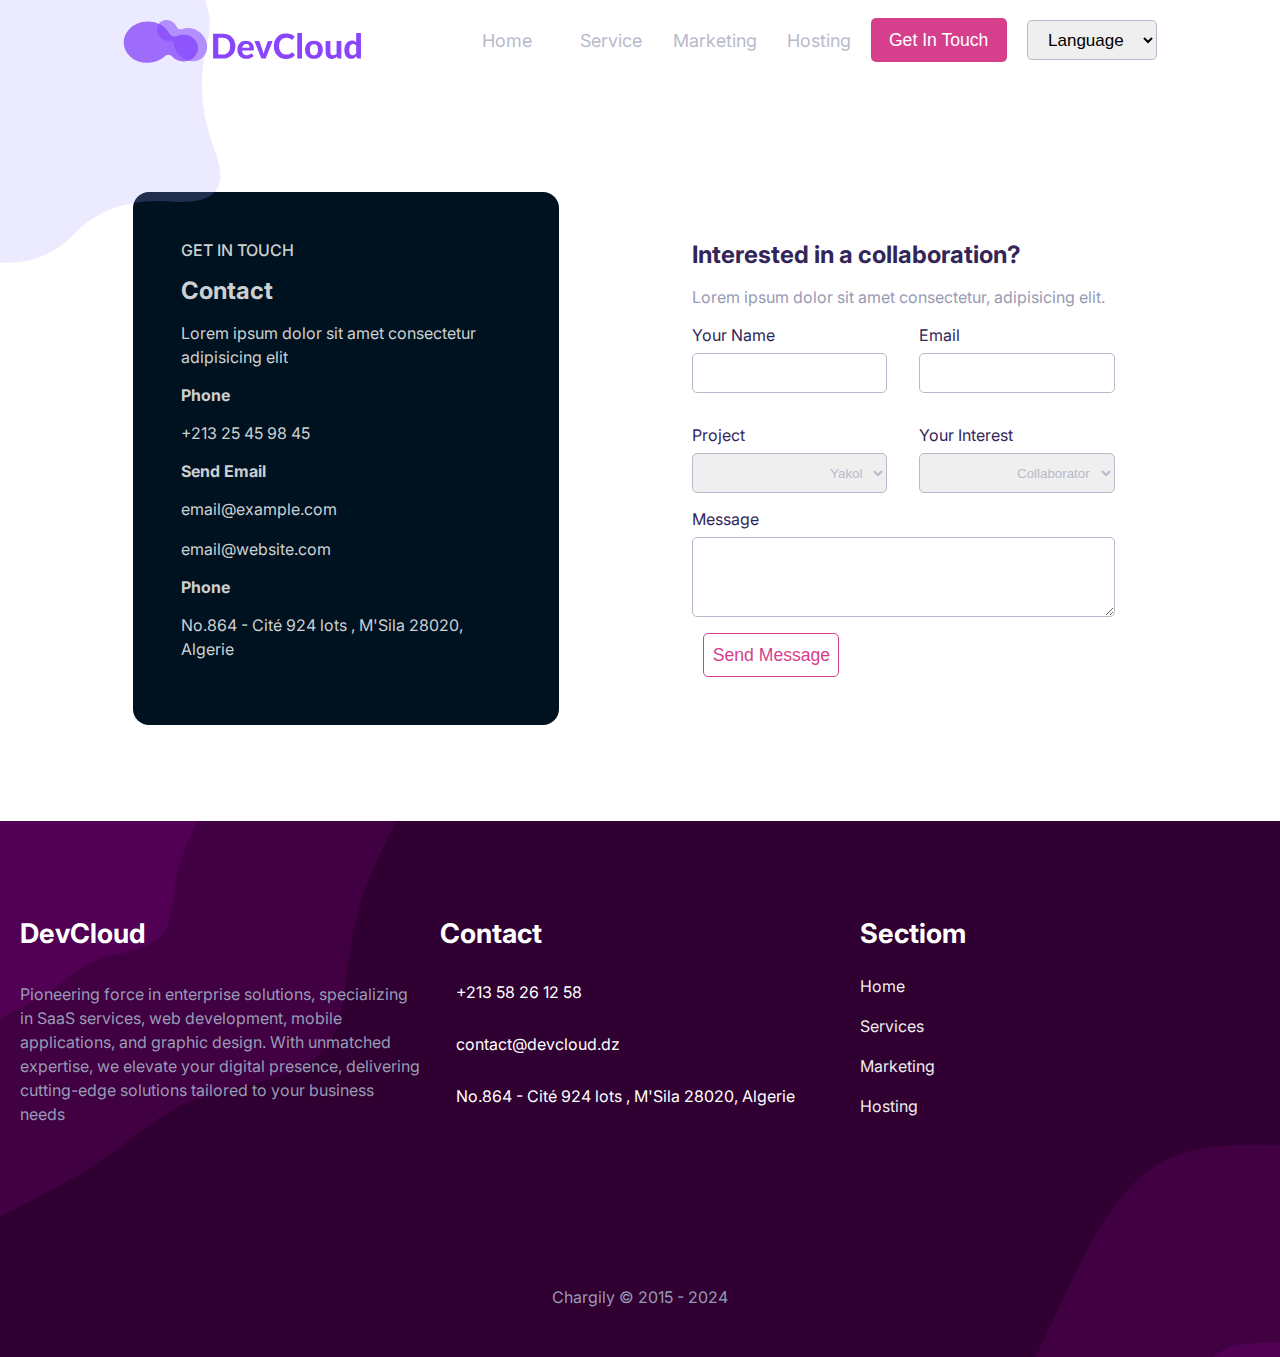
<file: collaboration.html>
<!DOCTYPE html>
<html lang="en">
<head>
    <meta charset="UTF-8">
    <meta name="viewport" content="width=device-width, initial-scale=1.0">
    <link rel="stylesheet" href="https://cdnjs.cloudflare.com/ajax/libs/font-awesome/6.5.2/css/all.min.css" integrity="sha512-SnH5WK+bZxgPHs44uWIX+LLJAJ9/2PkPKZ5QiAj6Ta86w+fsb2TkcmfRyVX3pBnMFcV7oQPJkl9QevSCWr3W6A==" crossorigin="anonymous" referrerpolicy="no-referrer" />
    <link rel="stylesheet" href="assets/css/style.css">
    <link rel="stylesheet" href="assets/css/responsiveDesign.css">
    <title>DevCloud</title>
</head>
<body>

<header> 
    <div class="container">
        <div class="img">
            <img src="assets/images/hero-blob.svg" alt="">
        </div>
        <div class="logo">
            <img src="assets/images/logo.svg" alt="">
        </div>
        <nav>
            <ul class="links">
                <a class="nav-link" href="index.html"><li>Home</li></a>
                <a class="nav-link" href="service.html"><li>Service</li></a>
                <a class="nav-link" href="marketing.html"><li>Marketing</li></a>
                <a class="nav-link" href="hosting.html"><li>Hosting</li></a>
                <div class="btn">
                    <a class="nav-link" href="#contact-us"><button type="button" class="button">Get In Touch</button></a>
                    <select class="nav-link" name="" id="Language">
                        <option value="">Language</option>
                        <option value="">English</option>
                        <option value="">Arabic</option>
                    </select>
                </div>
            </ul>
            <div class="hamburger">
                <span class="bar"></span>
                <span class="bar"></span>
                <span class="bar"></span>
            </div>
        </nav>
    </div>
</header>

<section id="contact" class="contact-us section">
    <div class="container">
        <div class="contact">
            <h3>get in touch</h3>
            <h2>Contact</h2>
            <p>Lorem ipsum dolor sit amet consectetur adipisicing elit</p>
            <div class="phone">
                <h4>Phone</h4>
                <p>+213 25 45 98 45</p>
            </div>
            <div class="email">
                <h4>Send Email</h4>
                <p>email@example.com</p>
                <p>email@website.com</p>
            </div>
            <div class="address">
                <h4>Phone</h4>
                <p>No.864 - Cité 924 lots , M'Sila 28020, Algerie</p>
            </div>
        </div>
        <div class="drop">
            <h2>Interested in a collaboration?</h2>
            <p>Lorem ipsum dolor sit amet consectetur, adipisicing elit.</p>
            <form action="">
                <div class="form">
                    <div class="label">
                        <label for="">Your Name</label>
                        <input type="name" required>
                    </div>
                    <div class="label">
                        <label for="email">Email</label>
                        <input type="email" required>
                    </div>
                    <div class="label">
                        <label for="">Project</label>
                        <select name="" id="select">
                            <option value="">Yakol</option>
                            <option value="">Flexy</option>
                            <option value="">Logistic</option>
                            <option value="">E-Payment</option>
                        </select>
                    </div>
                    <div class="label">
                        <label for="">Your Interest</label>
                        <select name="" id="select">
                            <option value="">Collaborator</option>
                            <option value="">Invester</option>
                            <option value="">Co-Founder</option>
                        </select>
                    </div>
                </div>
                <div class="label">
                        <label for="text">Message</label>
                        <textarea name="" id="" required></textarea>
                    </div>
                <div class="btn">
                    <button type="submit" class="button1">Send Message</button>
                </div>
            </form>
        </div>
    </div>
</section>

<footer class="footer">
    <div class="container">
        <div class="allReferences descrb1">
            <h2>DevCloud</h2>
            <p>Pioneering force in enterprise solutions, specializing in SaaS services, web development, mobile applications, and graphic design. With unmatched expertise, we elevate your digital presence, delivering cutting-edge solutions tailored to your business needs</p>
            <ul class="social">
                <li>
                    <a target="_blank" href="https://www.facebook.com/devcloud.dz" class="facebook">
                    <i class="fab fa-facebook-f"></i>
                    </a>
                </li>
                <li>
                    <a target="_blank" href="https://twitter.com/Chargily/" class="twitter">
                    <i class="fab fa-twitter"></i>
                    </a>
                </li>
                <li>
                    <a target="_blank" href="https://api.whatsapp.com/send/?phone=%2B213558261258&text&type=phone_number&app_absent=0" class="github">
                    <i class="fab fa-whatsapp"></i>
                    </a>
                </li>
                <li>
                    <a target="_blank" href="https://www.instagram.com/devcloud.dz/" class="instagram">
                    <i class="fab fa-instagram"></i>
                    </a>
                </li>
            </ul>
        </div>  
        <div class="allReferences">
            <h2>Contact</h2>
            <div class="line">
                <i class="fas fa-phone-volume fa-fw"></i>
                <div>+213 58 26 12 58</div>
            </div>
            <div class="line">
                <i class="fa-solid fa-envelope"></i>
                <div>contact@devcloud.dz</div>
            </div>
            <div class="line">
                <i class="fas fa-map-marker-alt fa-fw"></i>
                <div>No.864 - Cité 924 lots , M'Sila 28020, Algerie</div>
            </div>
        </div>
        <div class="allReferences">
            <h2>Sectiom</h2>
            <div class="references">
                <a href="index.html">Home</a>
                <a href="service.html">Services</a>
                <a href="marketing.html">Marketing</a>
                <a href="hosting.html">Hosting</a>
            </div>
        </div>
    </div>
    <div class="copyright">
        <p>Chargily &copy; 2015 - 2024</p>
    </div>
</footer>

<script src="assets/js/main.js"></script>
</body>
</html>
</file>
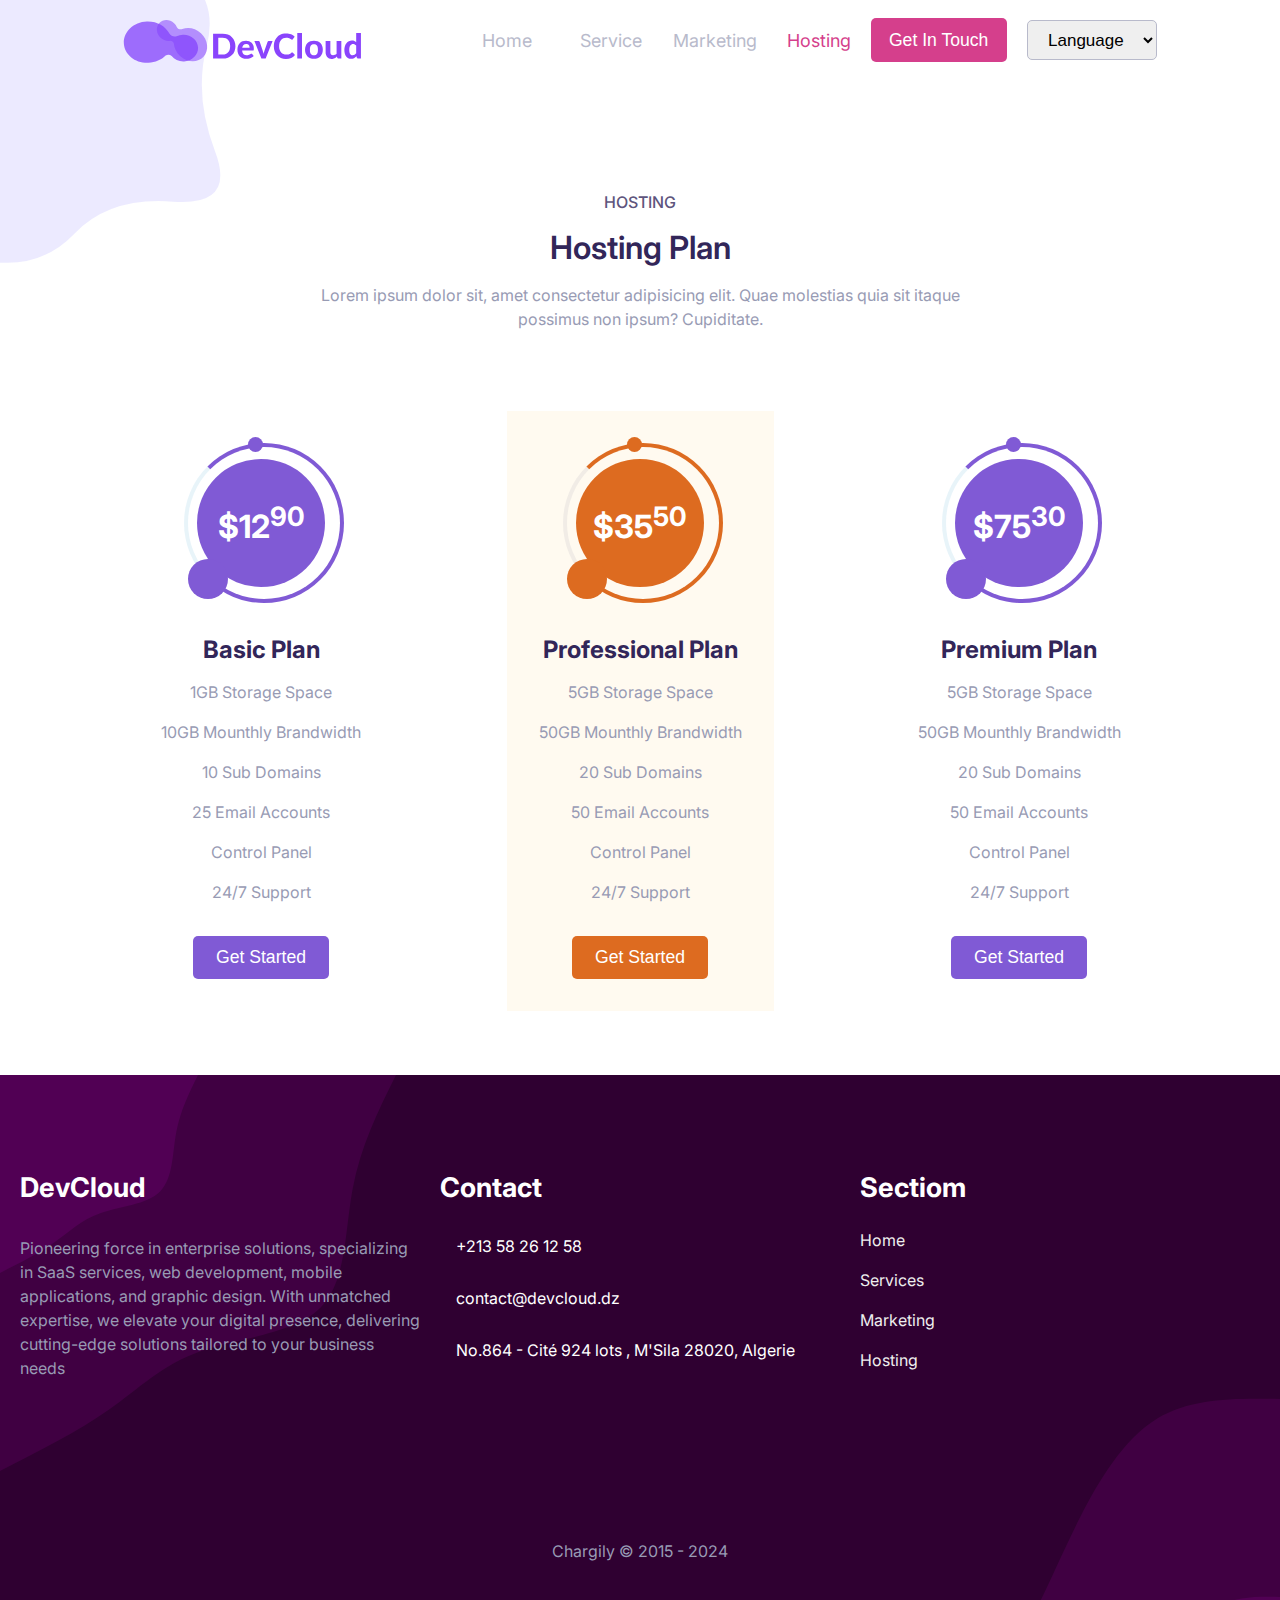
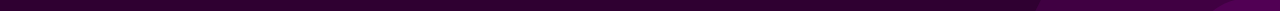
<file: hosting.html>
<!DOCTYPE html>
<html lang="en">
<head>
    <meta charset="UTF-8">
    <meta name="viewport" content="width=device-width, initial-scale=1.0">
    <link rel="stylesheet" href="https://cdnjs.cloudflare.com/ajax/libs/font-awesome/6.5.2/css/all.min.css" integrity="sha512-SnH5WK+bZxgPHs44uWIX+LLJAJ9/2PkPKZ5QiAj6Ta86w+fsb2TkcmfRyVX3pBnMFcV7oQPJkl9QevSCWr3W6A==" crossorigin="anonymous" referrerpolicy="no-referrer" />
    <link rel="stylesheet" href="assets/css/style.css">
    <link rel="stylesheet" href="assets/css/responsiveDesign.css">
    <title>DevCloud</title>
</head>
<body>

<header> 
    <div class="container">
        <div class="img">
            <img src="assets/images/hero-blob.svg" alt="">
        </div>
        <div class="logo">
            <img src="assets/images/logo.svg" alt="">
        </div>
        <nav>
            <ul class="links">
                <a class="nav-link" href="index.html"><li>Home</li></a>
                <a class="nav-link" href="service.html"><li>Service</li></a>
                <a class="nav-link" href="marketing.html"><li>Marketing</li></a>
                <a class="nav-link" href="hosting.html"><li class="active">Hosting</li></a>
                <div class="btn">
                    <a class="nav-link" href="#contact-us"><button type="button" class="button">Get In Touch</button></a>
                    <select class="nav-link" name="" id="Language">
                        <option value="">Language</option>
                        <option value="">English</option>
                        <option value="">Arabic</option>
                    </select>
                </div>
            </ul>
            <div class="hamburger">
                <span class="bar"></span>
                <span class="bar"></span>
                <span class="bar"></span>
            </div>
        </nav>
    </div>
</header>

<section class="products section">
    <div class="container">
        <div class="title">
            <h3>hosting</h3>
            <h1>Hosting Plan</h1>
            <p>Lorem ipsum dolor sit, amet consectetur adipisicing elit. Quae molestias quia sit itaque possimus non ipsum? Cupiditate.</p>
        </div>
        <div class="product">
            <div class="box">
                <div class="price">
                    <div class="value">
                        <h2>$12<sup>90</sup></h2>
                    </div>
                    <div class="circle">

                    </div>
                </div>
                <div class="content">
                    <h2>Basic Plan</h2>
                    <p>1GB Storage Space</p>
                    <p>10GB Mounthly Brandwidth</p>
                    <p>10 Sub Domains</p>
                    <p>25 Email Accounts</p>
                    <p>Control Panel</p>
                    <p>24/7 Support</p>
                    <div class="btn">
                        <button type="button">Get Started</button>
                    </div>
                </div>
            </div>
            <div class="box">
                <div class="price">
                    <div class="value">
                        <h2>$35<sup>50</sup></h2>
                    </div>
                    <div class="circle">

                    </div>
                </div>
                <div class="content">
                    <h2>Professional Plan</h2>
                    <p>5GB Storage Space</p>
                    <p>50GB Mounthly Brandwidth</p>
                    <p>20 Sub Domains</p>
                    <p>50 Email Accounts</p>
                    <p>Control Panel</p>
                    <p>24/7 Support</p>
                    <div class="btn">
                        <button type="button">Get Started</button>
                    </div>
                </div>
            </div>
            <div class="box">
                <div class="price">
                    <div class="value">
                        <h2>$75<sup>30</sup></h2>
                    </div>
                    <div class="circle">

                    </div>
                </div>
                <div class="content">
                    <h2>Premium Plan</h2>
                    <p>5GB Storage Space</p>
                    <p>50GB Mounthly Brandwidth</p>
                    <p>20 Sub Domains</p>
                    <p>50 Email Accounts</p>
                    <p>Control Panel</p>
                    <p>24/7 Support</p>
                    <div class="btn">
                        <button type="button">Get Started</button>
                    </div>
                </div>
            </div>
        </div>
    </div>
</section>

<footer class="footer">
    <div class="container">
        <div class="allReferences descrb1">
            <h2>DevCloud</h2>
            <p>Pioneering force in enterprise solutions, specializing in SaaS services, web development, mobile applications, and graphic design. With unmatched expertise, we elevate your digital presence, delivering cutting-edge solutions tailored to your business needs</p>
            <ul class="social">
                <li>
                    <a target="_blank" href="https://www.facebook.com/devcloud.dz" class="facebook">
                    <i class="fab fa-facebook-f"></i>
                    </a>
                </li>
                <li>
                    <a target="_blank" href="https://twitter.com/Chargily/" class="twitter">
                    <i class="fab fa-twitter"></i>
                    </a>
                </li>
                <li>
                    <a target="_blank" href="https://api.whatsapp.com/send/?phone=%2B213558261258&text&type=phone_number&app_absent=0" class="github">
                    <i class="fab fa-whatsapp"></i>
                    </a>
                </li>
                <li>
                    <a target="_blank" href="https://www.instagram.com/devcloud.dz/" class="instagram">
                    <i class="fab fa-instagram"></i>
                    </a>
                </li>
            </ul>
        </div>  
        <div class="allReferences">
            <h2>Contact</h2>
            <div class="line">
                <i class="fas fa-phone-volume fa-fw"></i>
                <div>+213 58 26 12 58</div>
            </div>
            <div class="line">
                <i class="fa-solid fa-envelope"></i>
                <div>contact@devcloud.dz</div>
            </div>
            <div class="line">
                <i class="fas fa-map-marker-alt fa-fw"></i>
                <div>No.864 - Cité 924 lots , M'Sila 28020, Algerie</div>
            </div>
        </div>
        <div class="allReferences">
            <h2>Sectiom</h2>
            <div class="references">
                <a href="index.html">Home</a>
                <a href="service.html">Services</a>
                <a href="marketing.html">Marketing</a>
                <a href="hosting.html">Hosting</a>
            </div>
        </div>
    </div>
    <div class="copyright">
        <p>Chargily &copy; 2015 - 2024</p>
    </div>
</footer>

<script src="assets/js/main.js"></script>
</body>
</html>
</file>
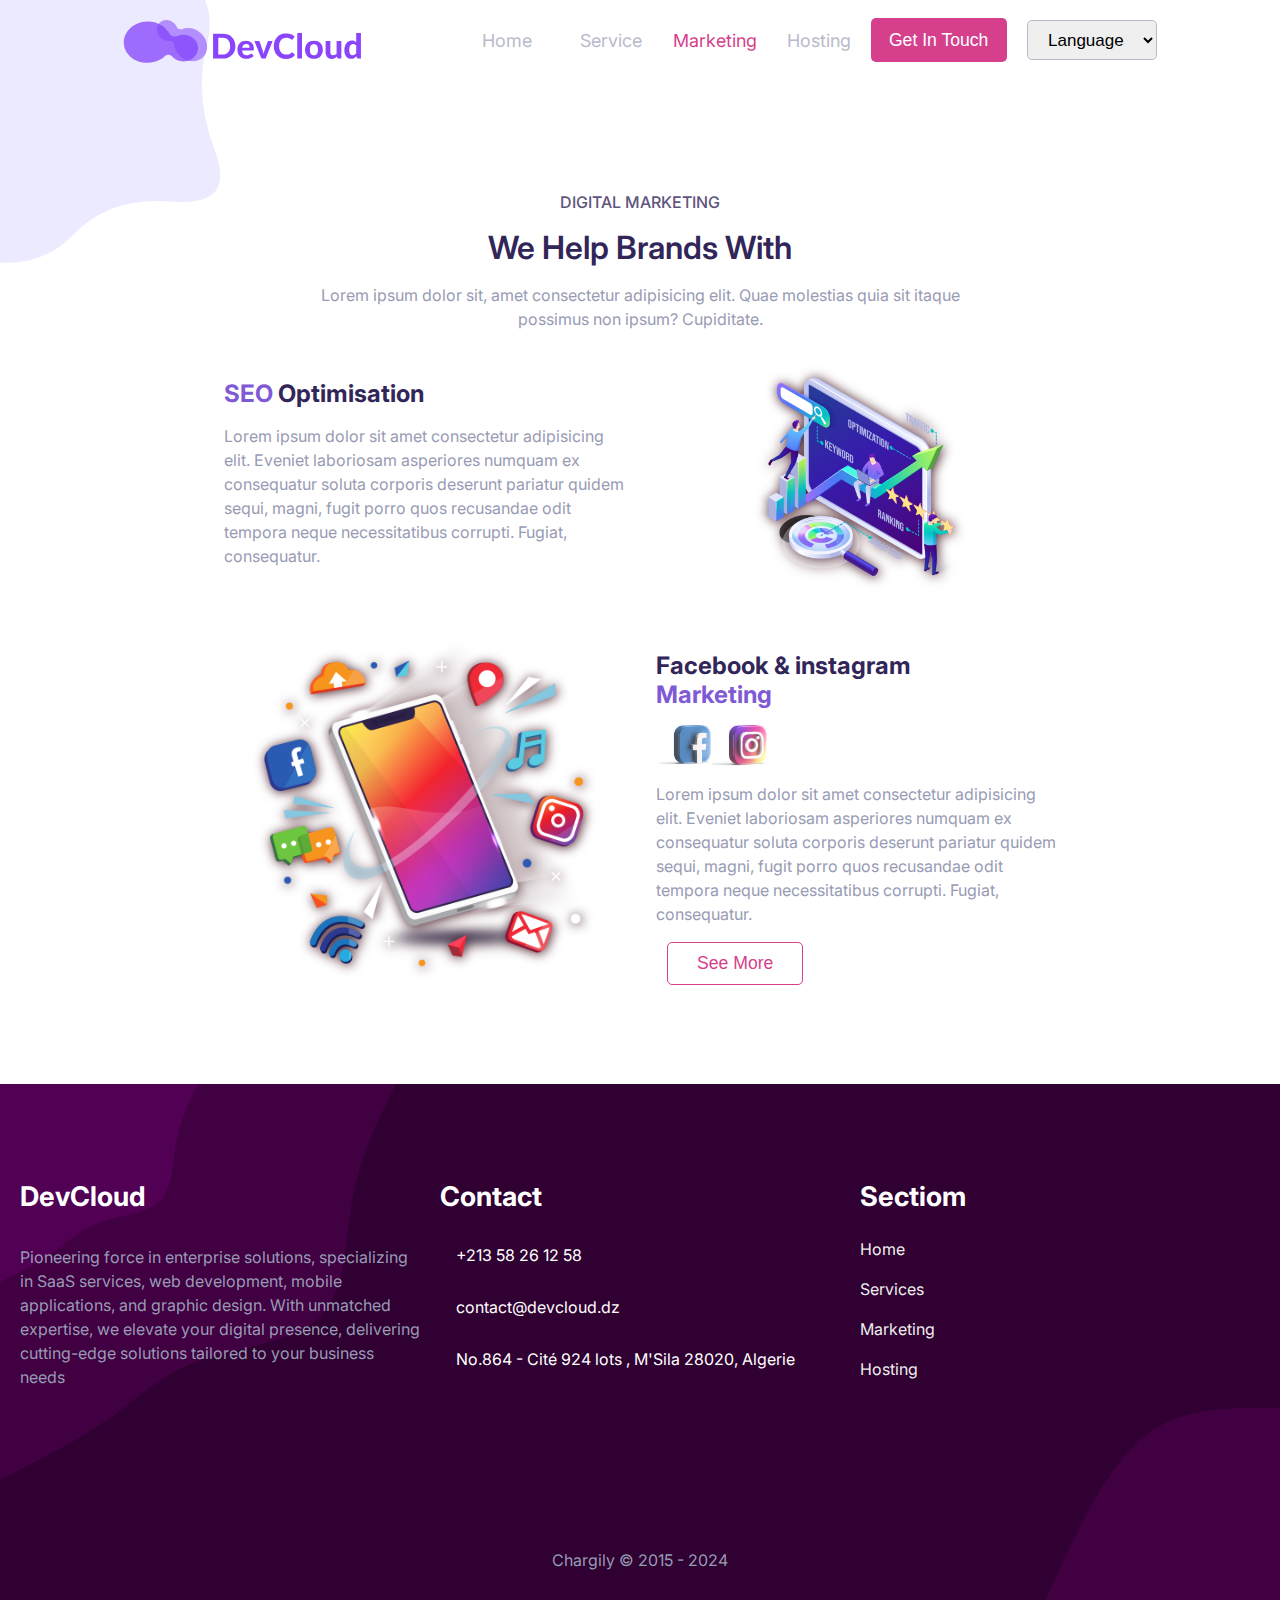
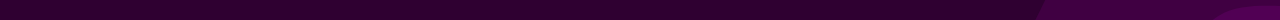
<file: marketing.html>
<!DOCTYPE html>
<html lang="en">
<head>
    <meta charset="UTF-8">
    <meta name="viewport" content="width=device-width, initial-scale=1.0">
    <link rel="stylesheet" href="https://cdnjs.cloudflare.com/ajax/libs/font-awesome/6.5.2/css/all.min.css" integrity="sha512-SnH5WK+bZxgPHs44uWIX+LLJAJ9/2PkPKZ5QiAj6Ta86w+fsb2TkcmfRyVX3pBnMFcV7oQPJkl9QevSCWr3W6A==" crossorigin="anonymous" referrerpolicy="no-referrer" />
    <link rel="stylesheet" href="assets/css/style.css">
    <link rel="stylesheet" href="assets/css/responsiveDesign.css">
    <title>DevCloud</title>
</head>
<body>
    
<header> 
    <div class="container">
        <div class="img">
            <img src="assets/images/hero-blob.svg" alt="">
        </div>
        <div class="logo">
            <img src="assets/images/logo.svg" alt="">
        </div>
        <nav>
            <ul class="links">
                <a class="nav-link" href="index.html"><li>Home</li></a>
                <a class="nav-link" href="service.html"><li>Service</li></a>
                <a class="nav-link" href="marketing.html"><li class="active">Marketing</li></a>
                <a class="nav-link" href="hosting.html"><li>Hosting</li></a>
                <div class="btn">
                    <a class="nav-link" href="#contact-us"><button type="button" class="button">Get In Touch</button></a>
                    <select class="nav-link" name="" id="Language">
                        <option value="">Language</option>
                        <option value="">English</option>
                        <option value="">Arabic</option>
                    </select>
                </div>
            </ul>
            <div class="hamburger">
                <span class="bar"></span>
                <span class="bar"></span>
                <span class="bar"></span>
            </div>
        </nav>
    </div>
</header>

<section class="services marketing section">
    <div class="container">
        <div class="title">
            <h3>digital marketing</h3>
            <h1>We Help Brands With</h1>
            <p>Lorem ipsum dolor sit, amet consectetur adipisicing elit. Quae molestias quia sit itaque possimus non ipsum? Cupiditate.</p>
        </div>
        <div class="development">
            <div class="details">
                <h2><span>SEO</span> Optimisation</h2>
                <p>Lorem ipsum dolor sit amet consectetur adipisicing elit. Eveniet laboriosam asperiores numquam ex consequatur soluta corporis deserunt pariatur quidem sequi, magni, fugit porro quos recusandae odit tempora neque necessitatibus corrupti. Fugiat, consequatur.</p>
            </div>
            <div class="image">
                <img src="assets/images/marketing/seo.png" alt="">
            </div>
        </div>
    </div>
</section>

<section class="services marketing">
    <div class="container">
        <div class="development">
            <div class="image">
                <img src="assets/images/marketing/marketing.png" alt="">
            </div>
            <div class="details">
                <h2>Facebook & instagram</h2>
                <h2><span>Marketing</span></h2>
                <div class="images">
                    <img src="assets/images/marketing/facebook.png" alt="">
                    <img src="assets/images/marketing/instagram.png" alt="">
                </div>
                <p>Lorem ipsum dolor sit amet consectetur adipisicing elit. Eveniet laboriosam asperiores numquam ex consequatur soluta corporis deserunt pariatur quidem sequi, magni, fugit porro quos recusandae odit tempora neque necessitatibus corrupti. Fugiat, consequatur.</p>
                <div class="btn">
                    <a href=""><button type="button" class="button1">See More</button></a>
                </div>
            </div>
        </div>
    </div>
</section>

<footer class="footer">
    <div class="container">
        <div class="allReferences descrb1">
            <h2>DevCloud</h2>
            <p>Pioneering force in enterprise solutions, specializing in SaaS services, web development, mobile applications, and graphic design. With unmatched expertise, we elevate your digital presence, delivering cutting-edge solutions tailored to your business needs</p>
            <ul class="social">
                <li>
                    <a target="_blank" href="https://www.facebook.com/devcloud.dz" class="facebook">
                    <i class="fab fa-facebook-f"></i>
                    </a>
                </li>
                <li>
                    <a target="_blank" href="https://twitter.com/Chargily/" class="twitter">
                    <i class="fab fa-twitter"></i>
                    </a>
                </li>
                <li>
                    <a target="_blank" href="https://api.whatsapp.com/send/?phone=%2B213558261258&text&type=phone_number&app_absent=0" class="github">
                    <i class="fab fa-whatsapp"></i>
                    </a>
                </li>
                <li>
                    <a target="_blank" href="https://www.instagram.com/devcloud.dz/" class="instagram">
                    <i class="fab fa-instagram"></i>
                    </a>
                </li>
            </ul>
        </div>  
        <div class="allReferences">
            <h2>Contact</h2>
            <div class="line">
                <i class="fas fa-phone-volume fa-fw"></i>
                <div>+213 58 26 12 58</div>
            </div>
            <div class="line">
                <i class="fa-solid fa-envelope"></i>
                <div>contact@devcloud.dz</div>
            </div>
            <div class="line">
                <i class="fas fa-map-marker-alt fa-fw"></i>
                <div>No.864 - Cité 924 lots , M'Sila 28020, Algerie</div>
            </div>
        </div>
        <div class="allReferences">
            <h2>Sectiom</h2>
            <div class="references">
                <a href="index.html">Home</a>
                <a href="service.html">Services</a>
                <a href="marketing.html">Marketing</a>
                <a href="hosting.html">Hosting</a>
            </div>
        </div>
    </div>
    <div class="copyright">
        <p>Chargily &copy; 2015 - 2024</p>
    </div>
</footer>

<script src="assets/js/main.js"></script>
</body>
</html>
</file>
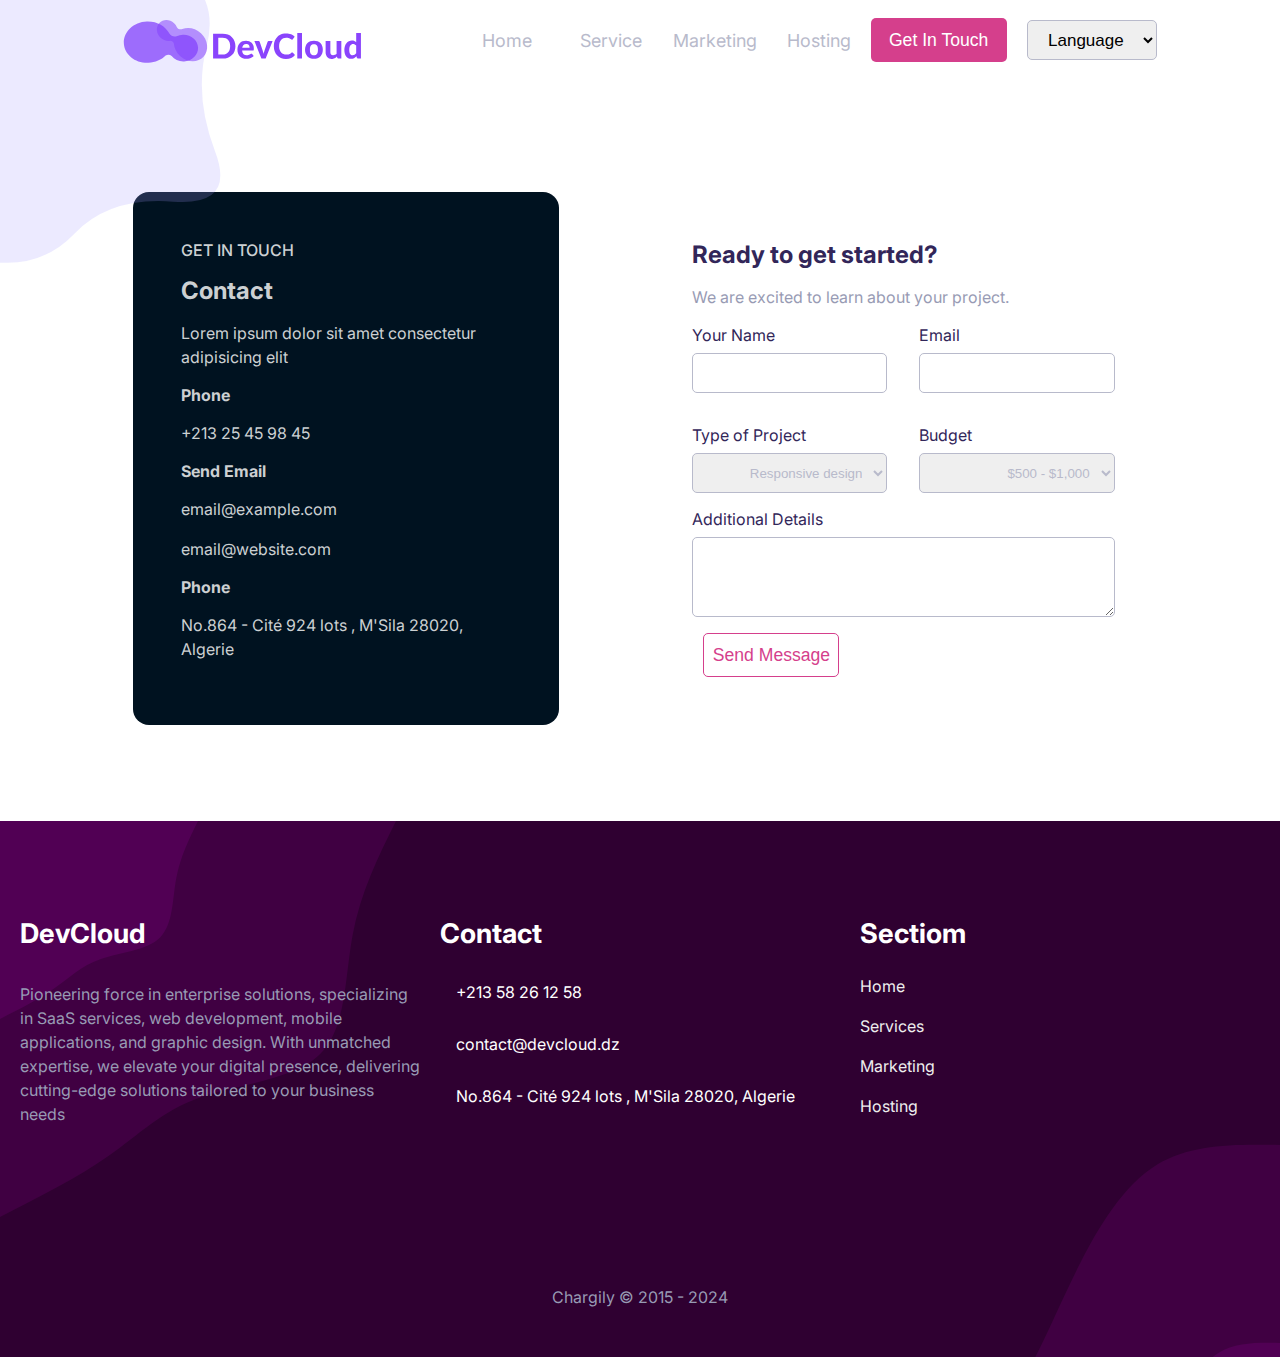
<file: project.html>
<!DOCTYPE html>
<html lang="en">
<head>
    <meta charset="UTF-8">
    <meta name="viewport" content="width=device-width, initial-scale=1.0">
    <link rel="stylesheet" href="https://cdnjs.cloudflare.com/ajax/libs/font-awesome/6.5.2/css/all.min.css" integrity="sha512-SnH5WK+bZxgPHs44uWIX+LLJAJ9/2PkPKZ5QiAj6Ta86w+fsb2TkcmfRyVX3pBnMFcV7oQPJkl9QevSCWr3W6A==" crossorigin="anonymous" referrerpolicy="no-referrer" />
    <link rel="stylesheet" href="assets/css/style.css">
    <link rel="stylesheet" href="assets/css/responsiveDesign.css">
    <title>DevCloud</title>
</head>
<body>

<header> 
    <div class="container">
        <div class="img">
            <img src="assets/images/hero-blob.svg" alt="">
        </div>
        <div class="logo">
            <img src="assets/images/logo.svg" alt="">
        </div>
        <nav>
            <ul class="links">
                <a class="nav-link" href="index.html"><li>Home</li></a>
                <a class="nav-link" href="service.html"><li>Service</li></a>
                <a class="nav-link" href="marketing.html"><li>Marketing</li></a>
                <a class="nav-link" href="hosting.html"><li>Hosting</li></a>
                <div class="btn">
                    <a class="nav-link" href="#contact-us"><button type="button" class="button">Get In Touch</button></a>
                    <select class="nav-link" name="" id="Language">
                        <option value="">Language</option>
                        <option value="">English</option>
                        <option value="">Arabic</option>
                    </select>
                </div>
            </ul>
            <div class="hamburger">
                <span class="bar"></span>
                <span class="bar"></span>
                <span class="bar"></span>
            </div>
        </nav>
    </div>
</header>

<section id="contact" class="contact-us section">
    <div class="container">
        <div class="contact">
            <h3>GET IN TOUCH</h3>
            <h2>Contact</h2>
            <p>Lorem ipsum dolor sit amet consectetur adipisicing elit</p>
            <div class="phone">
                <h4>Phone</h4>
                <p>+213 25 45 98 45</p>
            </div>
            <div class="email">
                <h4>Send Email</h4>
                <p>email@example.com</p>
                <p>email@website.com</p>
            </div>
            <div class="address">
                <h4>Phone</h4>
                <p>No.864 - Cité 924 lots , M'Sila 28020, Algerie</p>
            </div>
        </div>
        <div class="drop">
            <h2>Ready to get started?</h2>
            <p>We are excited to learn about your project.</p>
            <form action="">
                <div class="form">
                    <div class="label">
                        <label for="">Your Name</label>
                        <input type="name" required>
                    </div>
                    <div class="label">
                        <label for="email">Email</label>
                        <input type="email" required>
                    </div>
                    <div class="label">
                        <label for="">Type of Project</label>
                        <select name="" id="select">
                            <option value="">Responsive design</option>
                            <option value="">Web App</option>
                            <option value="">Mobile App</option>
                        </select>
                    </div>
                    <div class="label">
                        <label for="">Budget</label>
                        <select name="" id="select">
                            <option value="">$500 - $1,000</option>
                            <option value="">$1,000 - $5,000</option>
                            <option value="">$5,000+</option>
                        </select>
                    </div>
                </div>
                <div class="label">
                        <label for="text">Additional Details</label>
                        <textarea name="" id="" required></textarea>
                    </div>
                <div class="btn">
                    <button type="submit" class="button1">Send Message</button>
                </div>
            </form>
        </div>
    </div>
</section>

<footer class="footer">
    <div class="container">
        <div class="allReferences descrb1">
            <h2>DevCloud</h2>
            <p>Pioneering force in enterprise solutions, specializing in SaaS services, web development, mobile applications, and graphic design. With unmatched expertise, we elevate your digital presence, delivering cutting-edge solutions tailored to your business needs</p>
            <ul class="social">
                <li>
                    <a target="_blank" href="https://www.facebook.com/devcloud.dz" class="facebook">
                    <i class="fab fa-facebook-f"></i>
                    </a>
                </li>
                <li>
                    <a target="_blank" href="https://twitter.com/Chargily/" class="twitter">
                    <i class="fab fa-twitter"></i>
                    </a>
                </li>
                <li>
                    <a target="_blank" href="https://api.whatsapp.com/send/?phone=%2B213558261258&text&type=phone_number&app_absent=0" class="github">
                    <i class="fab fa-whatsapp"></i>
                    </a>
                </li>
                <li>
                    <a target="_blank" href="https://www.instagram.com/devcloud.dz/" class="instagram">
                    <i class="fab fa-instagram"></i>
                    </a>
                </li>
            </ul>
        </div>  
        <div class="allReferences">
            <h2>Contact</h2>
            <div class="line">
                <i class="fas fa-phone-volume fa-fw"></i>
                <div>+213 58 26 12 58</div>
            </div>
            <div class="line">
                <i class="fa-solid fa-envelope"></i>
                <div>contact@devcloud.dz</div>
            </div>
            <div class="line">
                <i class="fas fa-map-marker-alt fa-fw"></i>
                <div>No.864 - Cité 924 lots , M'Sila 28020, Algerie</div>
            </div>
        </div>
        <div class="allReferences">
            <h2>Sectiom</h2>
            <div class="references">
                <a href="index.html">Home</a>
                <a href="service.html">Services</a>
                <a href="marketing.html">Marketing</a>
                <a href="hosting.html">Hosting</a>
            </div>
        </div>
    </div>
    <div class="copyright">
        <p>Chargily &copy; 2015 - 2024</p>
    </div>
</footer>

<script src="assets/js/main.js"></script>
</body>
</html>
</file>
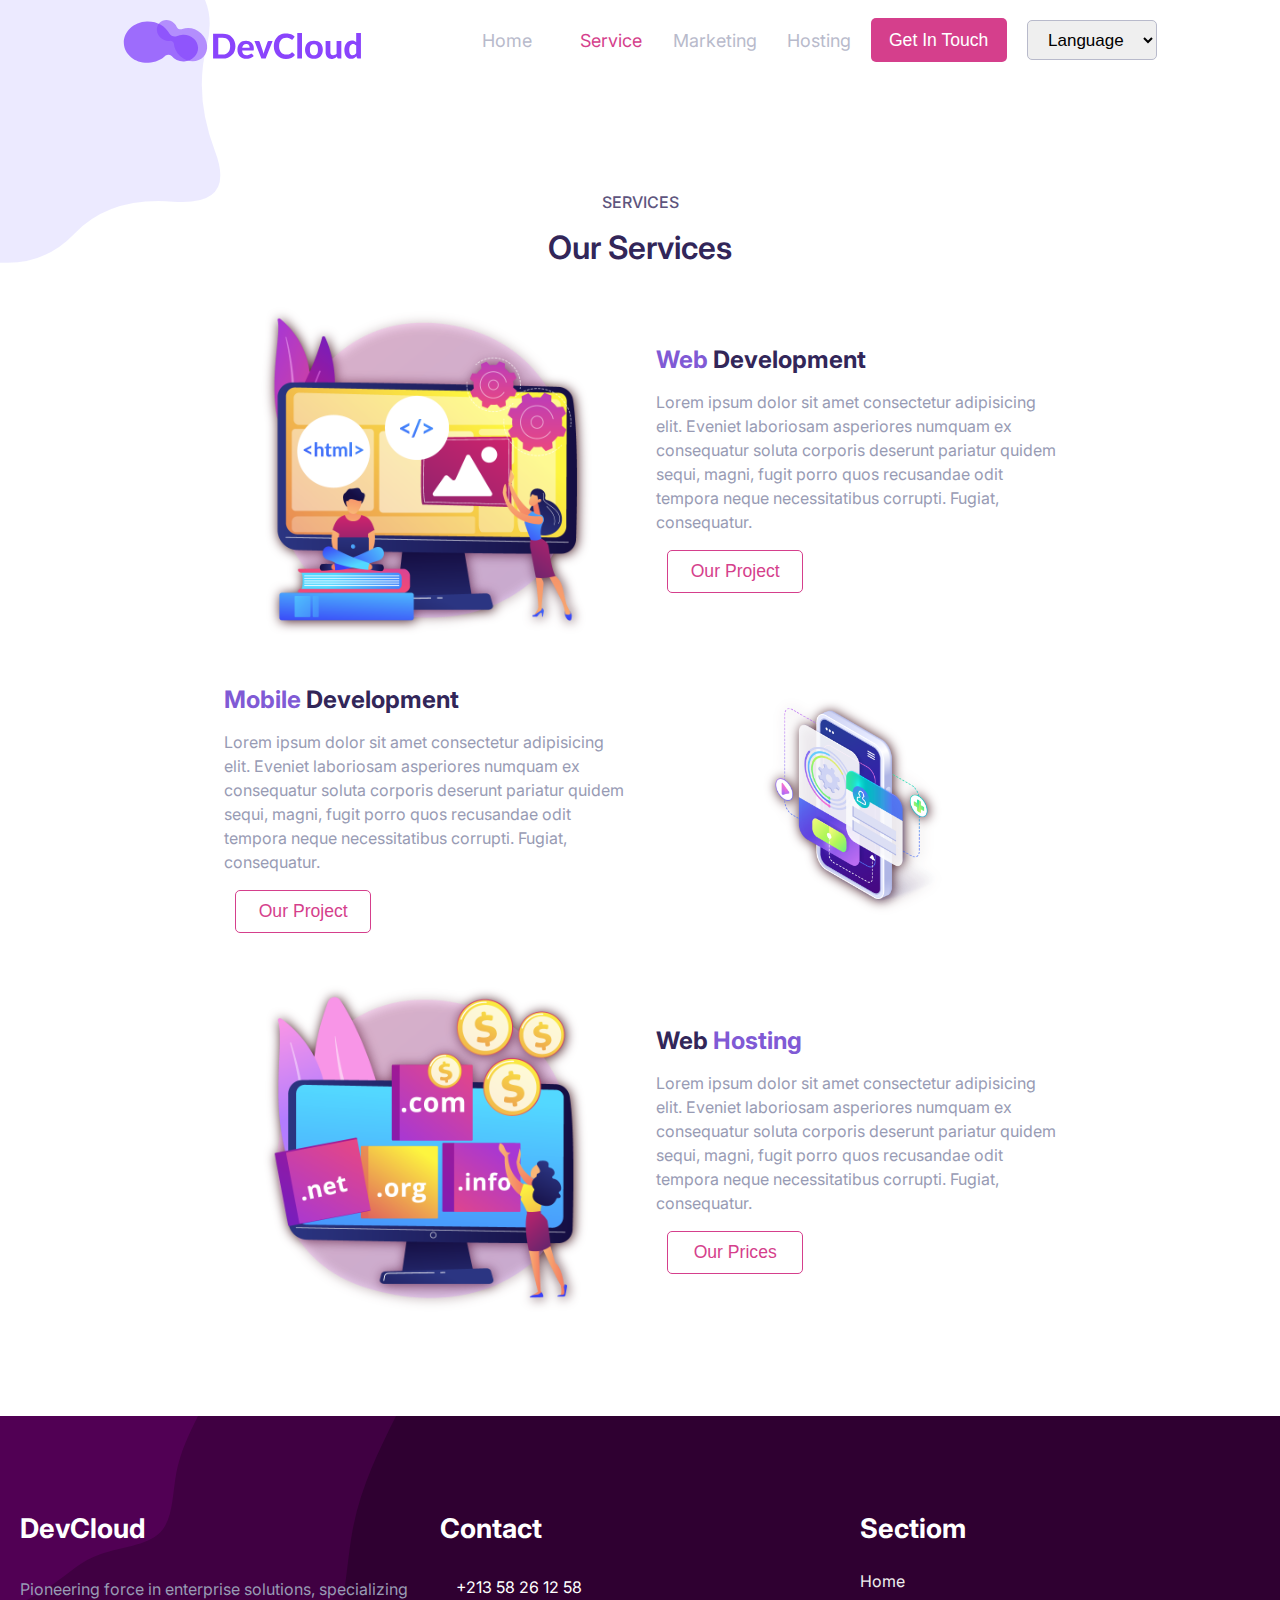
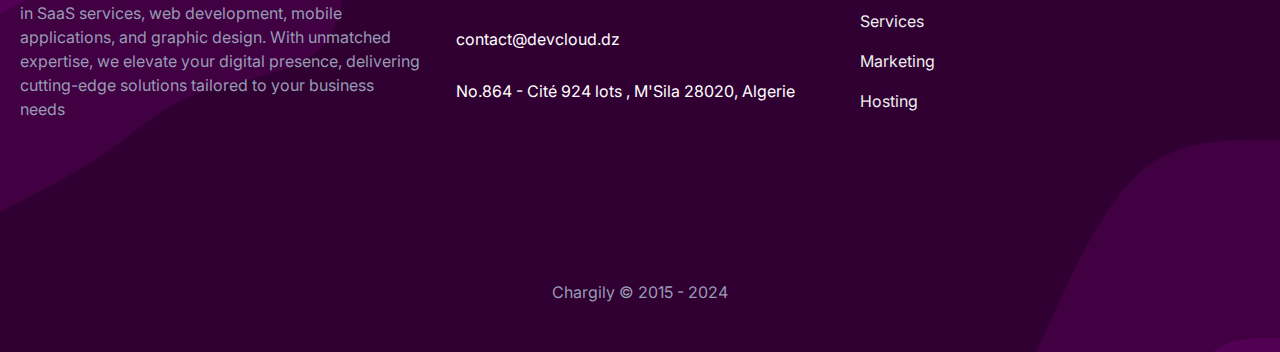
<file: service.html>
<!DOCTYPE html>
<html lang="en">
<head>
    <meta charset="UTF-8">
    <meta name="viewport" content="width=device-width, initial-scale=1.0">
    <link rel="stylesheet" href="https://cdnjs.cloudflare.com/ajax/libs/font-awesome/6.5.2/css/all.min.css" integrity="sha512-SnH5WK+bZxgPHs44uWIX+LLJAJ9/2PkPKZ5QiAj6Ta86w+fsb2TkcmfRyVX3pBnMFcV7oQPJkl9QevSCWr3W6A==" crossorigin="anonymous" referrerpolicy="no-referrer" />
    <link rel="stylesheet" href="assets/css/style.css">
    <link rel="stylesheet" href="assets/css/responsiveDesign.css">
    <title>DevCloud</title>
</head>
<body>

<header> 
    <div class="container">
        <div class="img">
            <img src="assets/images/hero-blob.svg" alt="">
        </div>
        <div class="logo">
            <img src="assets/images/logo.svg" alt="">
        </div>
        <nav>
            <ul class="links">
                <a class="nav-link" href="index.html"><li>Home</li></a>
                <a class="nav-link" href="service.html"><li class="active">Service</li></a>
                <a class="nav-link" href="marketing.html"><li>Marketing</li></a>
                <a class="nav-link" href="hosting.html"><li>Hosting</li></a>
                <div class="btn">
                    <a class="nav-link" href="#contact-us"><button type="button" class="button">Get In Touch</button></a>
                    <select class="nav-link" name="" id="Language">
                        <option value="">Language</option>
                        <option value="">English</option>
                        <option value="">Arabic</option>
                    </select>
                </div>
            </ul>
            <div class="hamburger">
                <span class="bar"></span>
                <span class="bar"></span>
                <span class="bar"></span>
            </div>
        </nav>
    </div>
</header>

<section class="services section">
    <div class="container">
        <div class="title">
            <h3>services</h3>
            <h1>Our Services</h1>
        </div>
        <div class="development">
            <div class="image">
                <img src="assets/images/services/web.png" alt="">
            </div>
            <div class="details">
                <h2><span>Web</span> Development</h2>
                <p>Lorem ipsum dolor sit amet consectetur adipisicing elit. Eveniet laboriosam asperiores numquam ex consequatur soluta corporis deserunt pariatur quidem sequi, magni, fugit porro quos recusandae odit tempora neque necessitatibus corrupti. Fugiat, consequatur.</p>
                <div class="btn">
                    <a href=""><button type="button" class="button1">Our Project</button></a>
                </div>
            </div>
        </div>
    </div>
</section>

<section class="services">
    <div class="container">
        <div class="development">
            <div class="details">
                <h2><span>Mobile</span> Development</h2>
                <p>Lorem ipsum dolor sit amet consectetur adipisicing elit. Eveniet laboriosam asperiores numquam ex consequatur soluta corporis deserunt pariatur quidem sequi, magni, fugit porro quos recusandae odit tempora neque necessitatibus corrupti. Fugiat, consequatur.</p>
                <div class="btn">
                    <a href=""><button type="button" class="button1">Our Project</button></a>
                </div>
            </div>
            <div class="image">
                <img src="assets/images/services/mobile.png" alt="">
            </div>
        </div>
    </div>
</section>

<section class="services">
    <div class="container">
        <div class="development">
            <div class="image">
                <img src="assets/images/services/hosting.png" alt="">
            </div>
            <div class="details">
                <h2>Web<span> Hosting</span></h2>
                <p>Lorem ipsum dolor sit amet consectetur adipisicing elit. Eveniet laboriosam asperiores numquam ex consequatur soluta corporis deserunt pariatur quidem sequi, magni, fugit porro quos recusandae odit tempora neque necessitatibus corrupti. Fugiat, consequatur.</p>
                <div class="btn">
                    <a href="hosting.html"><button type="button" class="button1">Our Prices</button></a>
                </div>
            </div>
        </div>
    </div>
</section>

<footer class="footer">
    <div class="container">
        <div class="allReferences descrb1">
            <h2>DevCloud</h2>
            <p>Pioneering force in enterprise solutions, specializing in SaaS services, web development, mobile applications, and graphic design. With unmatched expertise, we elevate your digital presence, delivering cutting-edge solutions tailored to your business needs</p>
            <ul class="social">
                <li>
                    <a target="_blank" href="https://www.facebook.com/devcloud.dz" class="facebook">
                    <i class="fab fa-facebook-f"></i>
                    </a>
                </li>
                <li>
                    <a target="_blank" href="https://twitter.com/Chargily/" class="twitter">
                    <i class="fab fa-twitter"></i>
                    </a>
                </li>
                <li>
                    <a target="_blank" href="https://api.whatsapp.com/send/?phone=%2B213558261258&text&type=phone_number&app_absent=0" class="github">
                    <i class="fab fa-whatsapp"></i>
                    </a>
                </li>
                <li>
                    <a target="_blank" href="https://www.instagram.com/devcloud.dz/" class="instagram">
                    <i class="fab fa-instagram"></i>
                    </a>
                </li>
            </ul>
        </div>  
        <div class="allReferences">
            <h2>Contact</h2>
            <div class="line">
                <i class="fas fa-phone-volume fa-fw"></i>
                <div>+213 58 26 12 58</div>
            </div>
            <div class="line">
                <i class="fa-solid fa-envelope"></i>
                <div>contact@devcloud.dz</div>
            </div>
            <div class="line">
                <i class="fas fa-map-marker-alt fa-fw"></i>
                <div>No.864 - Cité 924 lots , M'Sila 28020, Algerie</div>
            </div>
        </div>
        <div class="allReferences">
            <h2>Sectiom</h2>
            <div class="references">
                <a href="index.html">Home</a>
                <a href="service.html">Services</a>
                <a href="marketing.html">Marketing</a>
                <a href="hosting.html">Hosting</a>
            </div>
        </div>
    </div>
    <div class="copyright">
        <p>Chargily &copy; 2015 - 2024</p>
    </div>
</footer>

<script src="assets/js/main.js"></script>
</body>
</html>
</file>
<file: assets/css/style.css>
@import url('https://fonts.googleapis.com/css2?family=Inter:slnt@-10..0&display=swap');
/* global */
:root{
  --primary-color: #322659;
  --secondary-color: #805ad5;
  --third-color: #d53f8c;
  --fourth-color: #471b24;
  --white-color: #ffffff;
  --grey-color:#b8bacb;
  --body-font: "Inter", sans-serif;
  --border-radius: 1rem;
  --small-radius: 5px;
}
*{
  box-sizing: border-box;
  margin: 0;
  padding: 0;
  text-decoration: none;
  border: none;
  outline: none;
  list-style: none;
}
html{
  scroll-behavior: smooth;
}
body{
  font-family: var(--body-font);
}
/* *{ 
  border: 1px  solid  red;
} */
.container{
  width: 95%;
  max-width: 1800px;
  margin-inline: auto;
  display: flex;
  justify-content: space-evenly;
  align-items: center;
}
.Describtion{
  width: 35%;
}
h1{
  font-size: 2rem;
  font-weight: 600;
}
h2, h4, h1{
  color: var(--primary-color);
}
h3{
  color: #5e557d;
  font-size: 1rem;
  font-weight: 500;
  margin-bottom: 1rem;
  text-transform: uppercase;
}
h1 span{
  color: var(--third-color);
}
h2 span{
  color: var(--secondary-color);
}
p{
  color: #989bb4;
  margin: 1rem 0 1rem 0;
  line-height: 1.5;
}
.btn button{
  border-radius: var(--small-radius);
  cursor: pointer;
  width: 8.5rem;
  height: 2.7rem;
  font-size: 1.1rem;
  font-weight: 500;
}
.btn .button{
  background-color: var(--third-color);
  color: var(--white-color);
}
.btn .button1{
  background-color: var(--white-color);
  border: 1px solid var(--third-color);
  color: var(--third-color);
  margin-left: .7rem;
}
.btn .button1:hover{
    background-color: #f7eef2;
}
.title{
  text-align: center;
}
.title p{
  max-width: 40rem;
}
/* header */
header {
  top: 0;
  left: 0;
  width: 100%;
  z-index: 999;
}
header .container {
  display: flex;
  justify-content: space-evenly;
  align-items: center;
  height: 5rem;
}
header .logo img{
  cursor: pointer;
  width: 15rem;
  height: 20rem;
}
header nav{
  display: flex;
  align-items: center;
  height: 100%;
} 
header nav ul {
  display: flex;
  align-items: center;
  text-align: center;
}
header nav ul li {
  width: 6.5rem;
  cursor: pointer;
  color: var(--grey-color);
  font-size: 18px;
  font-weight: 400;
}
.links a li.active{
  color: var(--third-color);
}
header nav ul li:hover{
  color: var(--secondary-color);
  transition: .3s;
}
header .img{
  position: absolute;
  width: 26rem;
  top: -7rem;
  left: -9rem;
}
#Language{
  border: 1px solid var(--grey-color);
  border-radius: var(--small-radius);
  height: 2.5rem;
  padding: 0 1rem ;
  text-align: end;
  margin-left: 1rem;
  font-size: 17px;
}
#Language:focus{
  border: 2px solid var(--secondary-color);
}
.hamburger {
  display: none;
  background-color: var(--third-color);
  padding: .3rem .6rem;
  border-radius: var(--small-radius);
}
.hamburger .bar {
  display: block;
  width: 1.5rem;
  height: 3px;
  margin: 5px 0;
  transition: all 0.3s ease-in-out;
  background-color: var(--white-color);
}
/* sections */
.section {
  margin-top: 7rem;
}
.section .container{
  display: flex;
  flex-direction: column;
}
/* LandingPage page */
.LandingPage .container{
  justify-content: center;
}
.LandingPage .image img{
  width: 45rem;
  height: 40rem;
}
/* brands section */
.brands .companies{
  display: grid;
  grid-template-columns: repeat(4, minmax(0, 1fr));
  margin-top: 4rem;
}
.brands .companies img{
  width: 20rem;
}
/* Teamwork section */
.work{
  display: flex;
  margin-top: 4rem;
  gap: 1rem;
}
.work .box{
  display: flex;
  width: 25rem;
}
.work .box img{
  align-self: flex-start;
}
.work .content{
  padding: 0 2rem 2rem 2rem;
}
/* projects section */
.cards {
  display: grid;
  place-items: center;
  margin-inline: 1.5rem;
  padding-block: 5rem;
}
.cards .card{
  display: grid;
  grid-template-columns: repeat(3, 1fr);
  gap: 3.5rem;
}
.cards .article {
  position: relative;
  overflow: hidden;
}
.cards .img {
  width: 22rem;
  height: 20rem;
  border-radius: var(--border-radius);
}
.cards .content {
  width: 18.5rem;
  background-color: var(--white-color);
  padding: 1.5rem 2rem;
  box-shadow: 0 8px 24px hsla(0, 0%, 0%, .15);
  border-radius:var(--border-radius);
  position: absolute;
  bottom: -9rem;
  left: 0;
  right: 0;
  margin-inline: auto;
  opacity: 0;
  transition: opacity 1s 1s;
}
.cards .article:hover .content {
  animation: show-data 1s forwards;
  opacity: 1;
  transition: opacity .3s;
}
.cards .article:hover {
  animation: remove-overflow 2s forwards;
}
.cards .article:not(:hover) {
  animation: show-overflow 2s forwards;
}
.cards .article:not(:hover) .content {
  animation: remove-data 1s forwards;
}
@keyframes show-data {
  50% {
    transform: translateY(-10rem);
  }
  100% {
    transform: translateY(-7rem);
  }
}
@keyframes remove-overflow {
  to {
    overflow: initial;
  }
}
@keyframes remove-data {
  0% {
    transform: translateY(-7rem);
  }
  50% {
    transform: translateY(-10rem);
  }
  100% {
    transform: translateY(.5rem);
  }
}
@keyframes show-overflow {
  0% {
    overflow: initial;
    pointer-events: none;
  }
  50% {
    overflow: hidden;
  }
}
/* conversation section */
.conversation{
  margin: 10rem 0 10rem 0;
}
.conversation .container{ 
  background-image: url(../images/start-project-bg.svg);
  background-position: center;
  width: 100%;
  max-width: 75rem;
  height: fit-content;
  border-radius: var(--border-radius);
  padding: 2rem 0;
}
.conversation .title{
  display: flex;
  flex-direction: row;
  justify-content: space-around;
  gap: 3rem;
}
.conversation .title h1{
  color: var(--white-color);
  padding: 1rem;
}
.conversation .title p{
  padding: .5rem;
}
.conversation .title button{
  border-radius: var(--small-radius);
  height: 2.7rem;
  font-size: 1.1rem;
  font-weight: 500;
  width: fit-content;
  padding: 0 1rem ;
  margin-top: 1rem;
  background-color: var(--secondary-color);
  color: var(--white-color);
}
/* products section */
.products .product{
  display: grid;
  grid-template-columns: repeat(3, 1fr);
  gap: 7rem;
  margin-top: 4rem;
  /* align-items: center; */
  text-align: center;
}
.products .product .box{
  padding: 2rem;
}
.products .product .box:nth-child(2){
  background-color: #fffaf0;
}
.products .product .box .price{
  position: relative;
  margin-bottom: 2rem;
}
.products .product .box .price .circle::before{
  position: absolute;
  content: "";
  display: block;
  width: 40px;
  height: 40px;
  border-radius: 50%;
  background-color: var(--secondary-color);
}
.products .product .box .price .circle{
  width: 10rem;
  height: 10rem;
  left: 1.5rem;
  border-radius: 50%;
  border: 4px solid var(--secondary-color);
  border-top-color: hsla(200, 61%, 63%, 0.15);
  transform: rotate(-90deg);
  transition: transform .5s ease-in-out;
  position: relative;
}
.products .product .box .price .circle::after{
  position: absolute;
  content: "";
  top: 60px;
  right: -10px;
  width: 15px;
  height: 15px;
  display: block;
  border-radius: 50%;
  background-color: var(--secondary-color);
}
.products .product .box:nth-child(2) .price .circle{
  border: 4px solid #dd6b20;
  border-top-color: hsla(245, 7%, 65%, .15);
}
.products .product .box:nth-child(2) .price .circle::before,
.products .product .box:nth-child(2) .price .circle::after,
.products .product .box:nth-child(2) .price .value {
  background-color: #dd6b20;
}
.products .product .box .price .value{
  position: absolute;
  width: 8rem;
  height: 8rem;
  border-radius: 50%;
  top: 50%;
  left: 50%;
  transform: translate(-50%, -50%);
  display: flex; 
  justify-content: center;
  align-items: center;
  background-color: var(--secondary-color);
}
.products .product .box .price .value h2{
  color: var(--white-color);
  font-size: 2rem;   
  font-weight: 700;
}
.products .product .box .btn{
  margin-top: 2rem;
}
.products .product .box .btn button{
  background-color: var(--secondary-color);
  color: var(--white-color);
}
.products .product .box:nth-child(2) button{
  background-color: #dd6b20;
}
/* testimonials section */
.testimonial .container{
  position: relative;
  min-height: 25rem;
  max-width: 55rem;
}
.container .contents-wraper{
  width: 70%;
  min-height: inherit;
  text-align: center;
}
.contents-wraper .testRow{
  min-height: inherit;
  position: relative;
  overflow: hidden;
}
.testRow .testItem{
  width: 100%;
  height: 100%;
  position: absolute;
  display: flex;
  justify-content: center;
  align-items: center;
  flex-direction: column;
}
.testRow .testItem:not(.active){
  top: 0;
  left: -100%;
}
.testRow .testItem img{
  width: 120px;
  height: 120px;
  border-radius: 50%;
  object-fit: cover;
  margin-bottom: 5px;
  outline-offset: 2px;
}
.contents-wraper .indicators{
  position: absolute;
  bottom: 30px;
  left: 50%;
  transform: translateX(-50%);
  padding: 5px;
  cursor: pointer;
}
.contents-wraper .indicators .dot{
  width: .8rem;
  height: .8rem;
  margin: 0px 3px;
  background-color: #ccc;
  border-radius: 50%;
  display: inline-block;
  /* transition: background-color 0.5s ease; */
}
.contents-wraper .indicators .active{
  background-color: var(--secondary-color);
}
@keyframes next1{
  from{
    left: 0%;
  }
  to{
    left: -100%;
  }
}
@keyframes next2{
  from{
    left: 100%;
  }
  to{
    left: 0%;
  }
}
@keyframes prev1{
  from{
    left: 0%;
  }
  to{
    left: 100%;
  }
}
@keyframes prev2{
  from{
    left: -100%;
  }
  to{
    left: 0%;
  }
}
/* contact-us section */
.contact-us{
  margin-bottom: 6rem;
}
.contact-us .container{
  display: flex;
  flex-direction: row;
  max-width: 85rem;
}
.contact-us .contact{
  padding: 3rem;
  width: 35%;
}
.contact-us .drop{
  padding: 2rem;
  width: 40%;
}
.contact-us .drop form .form{
  display: grid;
  grid-gap: 2rem;
  grid-template-columns: repeat(2, minmax(0, 1fr));
  margin: 1rem 0;
}
.contact-us .drop form .form input{
  border: 1px solid var(--grey-color);
  border-radius: var(--small-radius);
  height: 2.5rem;
  padding: 0 .5rem ;
}
.contact-us .drop form .form input:focus{
  border: 2px solid var(--secondary-color);
}
.contact-us .drop .label{
  display: flex;
  flex-direction: column;
  gap: .5rem;
  color: var(--primary-color);
}
.contact-us .drop form textarea{
  border: 1px solid var(--grey-color);
  border-radius: var(--small-radius);
  height: 5rem;
  padding: .5rem ;
  margin-bottom: 1rem;
}
.contact-us .drop form textarea:focus{
  border: 2px solid var(--secondary-color);
}
.footer {
  background-image: url(../images/footer-bg.svg);
  background-repeat: no-repeat;
  background-size: cover; 
  padding: 6rem 0 2rem 0;
  margin-top: 4rem;
}
.footer .container {
  width: 100%;
}
.footer .container .allReferences{
  display: flex;
  flex-direction: column;
  width: 25rem;
  height: 20rem;
}
.footer .container .allReferences h2{
  color: var(--white-color);
  margin-bottom: 1rem;
  font-size: 1.7rem;
}
.footer .container .allReferences .references{
  display: flex;
  flex-direction: column;
  line-height: 1.6;
}
.footer .container .allReferences .references a{
  color: #eee;
  font-size: 1rem;
  transition: .3s;
  line-height: 2.5;
}
.footer .container .allReferences .references a:hover{
  text-decoration: underline;
}
.footer .container .allReferences .line {
  display: flex;
  align-items: center;
  color: var(--white-color);
  margin: 1rem 0 1rem 0;
}
.footer .container .allReferences .line i {
  color: var(--white-color);
  margin-right: 1rem;
}
.footer .container .allReferences .social {
  display: flex;
  gap: 2rem;
}
.footer .container .allReferences .social li a {
  color: var(--white-color);
  display: flex;
  font-size: 25px;
}
.footer .copyright {
  padding: 2rem 0 0 0;
  text-align: center;
}
/* Service page */
.services .container{
  padding: 0 12rem;
}
.development{
  display: flex;
  flex-direction: row;
  align-items: center;
  gap: 2rem;
}
.development .image{
  width: 50%;
  height: auto;
}
.development .image img{
  width: 100%;
  height: 100%;
  filter: drop-shadow(1px 1px 6px var(--fourth-color));
}
.development .details{
  width: 50%;
  justify-content: center;
  /* padding: 10rem 0; */
}
/* marketing page */
.development .images{
  display: flex;
  margin-top: 1rem;
}
.development .images img{
  width: 3.5rem;
}
/* project page  */
#contact .contact{
  background-color: #001220;
  border-radius: var(--border-radius);
}
#contact .contact h2,
#contact .contact h3,
#contact .contact h4,
#contact .contact p{
  color: #ccd0d2;
}
#select{
  border: 1px solid var(--grey-color);
  border-radius: var(--small-radius);
  height: 2.5rem;
  padding: 0 .5rem ;
  text-align: end;
  color: var(--grey-color);
}
#select option{
  color: #808383;
}
#select:focus{
  border: 2px solid var(--secondary-color);
}
</file>
<file: assets/css/responsiveDesign.css>
@media screen and (max-width: 1200px) {
  .links {
    display: block;
    position: fixed;
    right: -100%;
    top: 5rem;
    flex-direction: column;
    background-color: black;
    width: 100%;
    border-radius: var(--small-radius);
    text-align: start;
    transition: 0.3s;
    padding: 2rem;
    z-index: 9999;
  }
  .links li{
    margin-bottom: 2rem;
    color: var(--white-color);
  }
  .links .btn{
    display: flex;
    justify-content: space-between;
  }
  .links .btn button,
  #Language{
    height: 2rem;
  }
  .links .btn .button{
    background-color: var(--secondary-color);
  }
  .links.active {
    right: 0%;
  }
  .hamburger {
    display: block;
    cursor: pointer;
  }
  .hamburger.active .bar:nth-child(1) {
    transform: translateY(8px) rotate(45deg);
  }
  .hamburger.active .bar:nth-child(2) {
    opacity: 0;
  }
  .hamburger.active .bar:nth-child(3) {
    transform: translateY(-8px) rotate(-45deg);
  }
  header .container {
    justify-content: space-between;
  }
  header .img{
    top: -10rem;
    left: -7rem;
  }
  .links a li.active{
    color: var(--grey-color);
  }
  .Describtion{
    width: 50rem;
  }
  .LandingPage .image img{
    width: 90%;
  }
  .brands .companies{
    grid-template-columns: repeat(3, minmax(0, 1fr));
  }
  .work .box{
    width: 18rem;
  }
  .cards .card{
    grid-template-columns: repeat(2, 1fr);
  }
  .conversation .container{
    width: 95%;
  }
  .conversation .title p{
    width: 40%;
  }
  .products .product{
    grid-template-columns: repeat(2, 1fr);
  }
  .contact-us .contact{
    padding: 7rem 3rem;
  }
  .contact-us .drop form .form{
    gap: 1rem;
    grid-template-columns: repeat(1, 1fr);
  }
  .footer .container{
    gap: 5rem;
  }
  .services .container{
    padding: 0 2rem;
  }
}
@media screen and (max-width: 768px) {
  header .img{
    top: -10rem;
    left: -7rem;
  }
  .LandingPage .container{
    flex-direction: column-reverse;
  }
  .LandingPage .Describtion{
    width: 75%;
    text-align: center;
  }
  .LandingPage .image img{
    align-items: center;
  }
  .brands .companies{
    grid-template-columns: repeat(2, minmax(0, 1fr));
  }
  .work{
    flex-direction: column;
  }
  .work .box{
    flex-direction: column;
    width: 40rem;
  }
  .work .box img{
    align-self: center;
    margin-bottom: 1rem;
  }
  .work .content{
    padding: 0 2rem 2rem 2rem;
    text-align: center;
  }
  .cards .card{
    grid-template-columns: repeat(1, 1fr);
  }
  .cards .img {
    width: 35rem;
  }
  .cards .content {
    width: 30rem;
  }
  .conversation .container{ 
    width: 95%;
  }
  .conversation .title{
    flex-direction: column;
    gap: 0;
    align-items: center;
  }
  .conversation .title p{
    width: 90%;
  }
  .products .product{
    grid-template-columns: repeat(1, 1fr);
  }
  .products .product .box{
    padding: 5rem;
  }
  .contact-us .container{
    flex-direction: column;
  }
  .contact-us .contact, 
  .contact-us .drop{
    width: 90%;
  }
  .footer .container{
    display: flex;
    flex-direction: column;
    gap: 0;
    align-items: start;
    padding-left: 2rem;
  }
  .footer .copyright {
    padding: 0;
  }
  .development{
    flex-direction: column;
    align-items: center;
  }
  .development .image{
    width: 80%;
  }
  .development .details{
    width: 90%;
    padding: 0;
    text-align: center;
  }
  .services:nth-child(3) .development,
  .marketing:nth-child(2) .development{
    flex-direction: column-reverse;
  }
  .marketing:nth-child(3) .development{
    flex-direction: column;
  }
}
</file>
